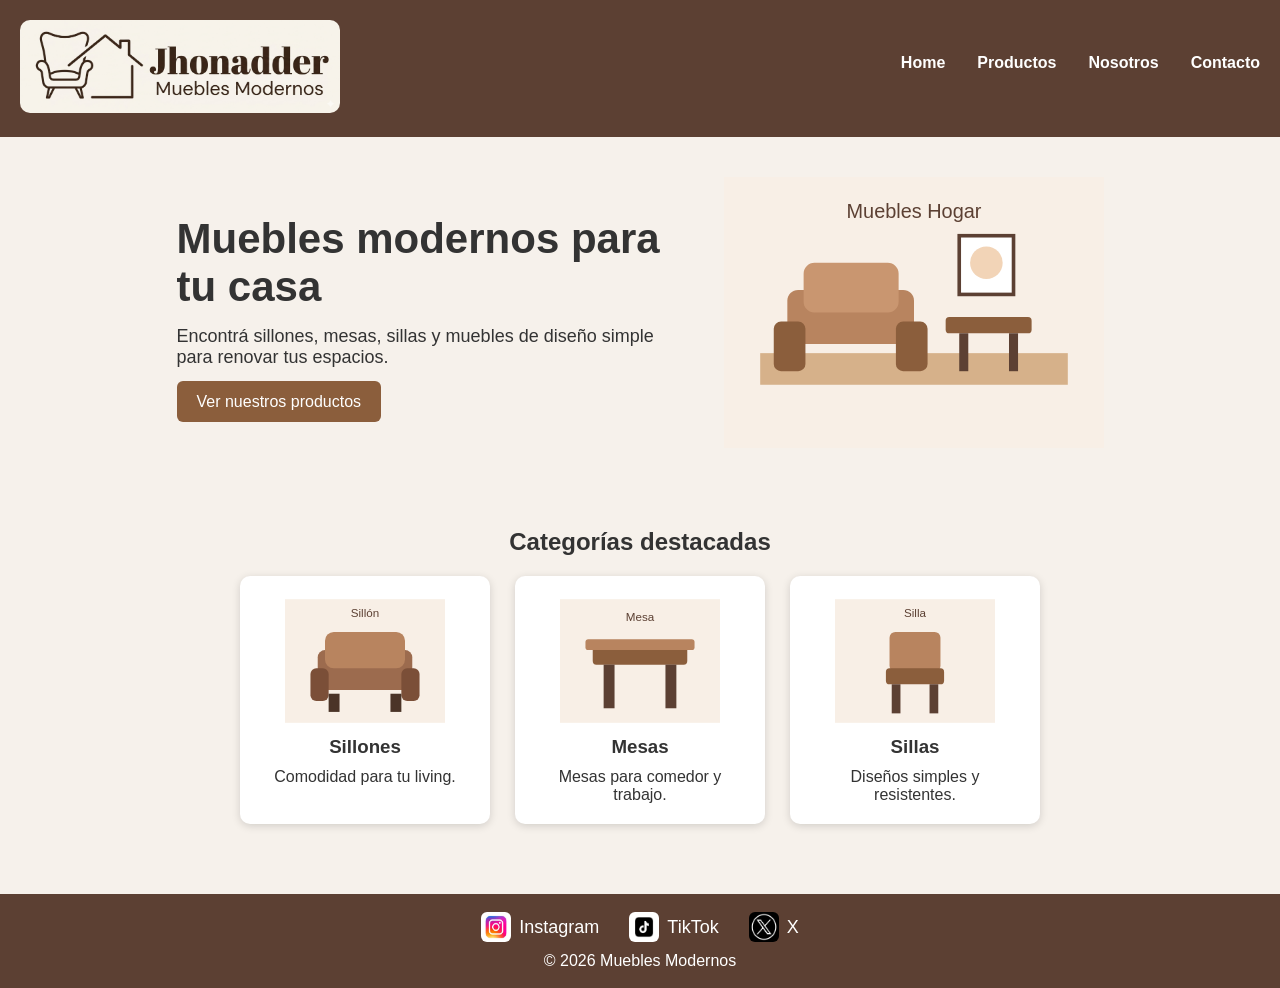
<file: index.html>
<!doctype html>
<html lang="es">
  <head>
    <meta charset="UTF-8" />
    <meta name="viewport" content="width=device-width, initial-scale=1.0" />
    <title>Muebles Hogar - Inicio</title>
    <link rel="icon" type="image/png" href="img/icono.png" />
    <link rel="stylesheet" href="css/styles.css" />
  </head>
  <body>
    <header class="header">
      <div class="logo-container">
        <a href="index.html">
          <img
            src="img/logo.png"
            alt="Jhonadder Muebles Modernos"
            class="logo-img"
          />
        </a>
      </div>

      <nav class="nav">
        <ul>
          <li><a href="index.html">Home</a></li>
          <li><a href="pages/productos.html">Productos</a></li>
          <li><a href="pages/nosotros.html">Nosotros</a></li>
          <li><a href="pages/contacto.html">Contacto</a></li>
        </ul>
      </nav>
    </header>

    <main>
      <section class="principal">
        <div class="principal-texto">
          <h1>Muebles modernos para tu casa</h1>
          <p>
            Encontrá sillones, mesas, sillas y muebles de diseño simple para
            renovar tus espacios.
          </p>
          <a class="boton" href="pages/productos.html"
            >Ver nuestros productos</a
          >
        </div>
        <img src="img/living.svg" alt="Living con muebles modernos" />
      </section>

      <section class="seccion">
        <h2>Categorías destacadas</h2>
        <div class="categorias">
          <article class="card">
            <img src="img/sillon.svg" alt="Sillón" />
            <h3>Sillones</h3>
            <p>Comodidad para tu living.</p>
          </article>
          <article class="card">
            <img src="img/mesa.svg" alt="Mesa" />
            <h3>Mesas</h3>
            <p>Mesas para comedor y trabajo.</p>
          </article>
          <article class="card">
            <img src="img/silla.svg" alt="Silla" />
            <h3>Sillas</h3>
            <p>Diseños simples y resistentes.</p>
          </article>
        </div>
      </section>
    </main>

    <footer class="footer">
      <nav class="social-nav">
        <ul>
          <li>
            <img src="img/instagram.png" alt="logo-Instagram" />
            Instagram
          </li>
        </ul>

        <ul>
          <li>
            <img src="img/tiktok.png" alt="logo-TikTok" />
            TikTok
          </li>
        </ul>

        <ul>
          <li>
            <img src="img/x.png" alt="logo-X" />
            X
          </li>
        </ul>
      </nav>

      <p>© 2026 Muebles Modernos</p>
    </footer>
  </body>
</html>
</file>
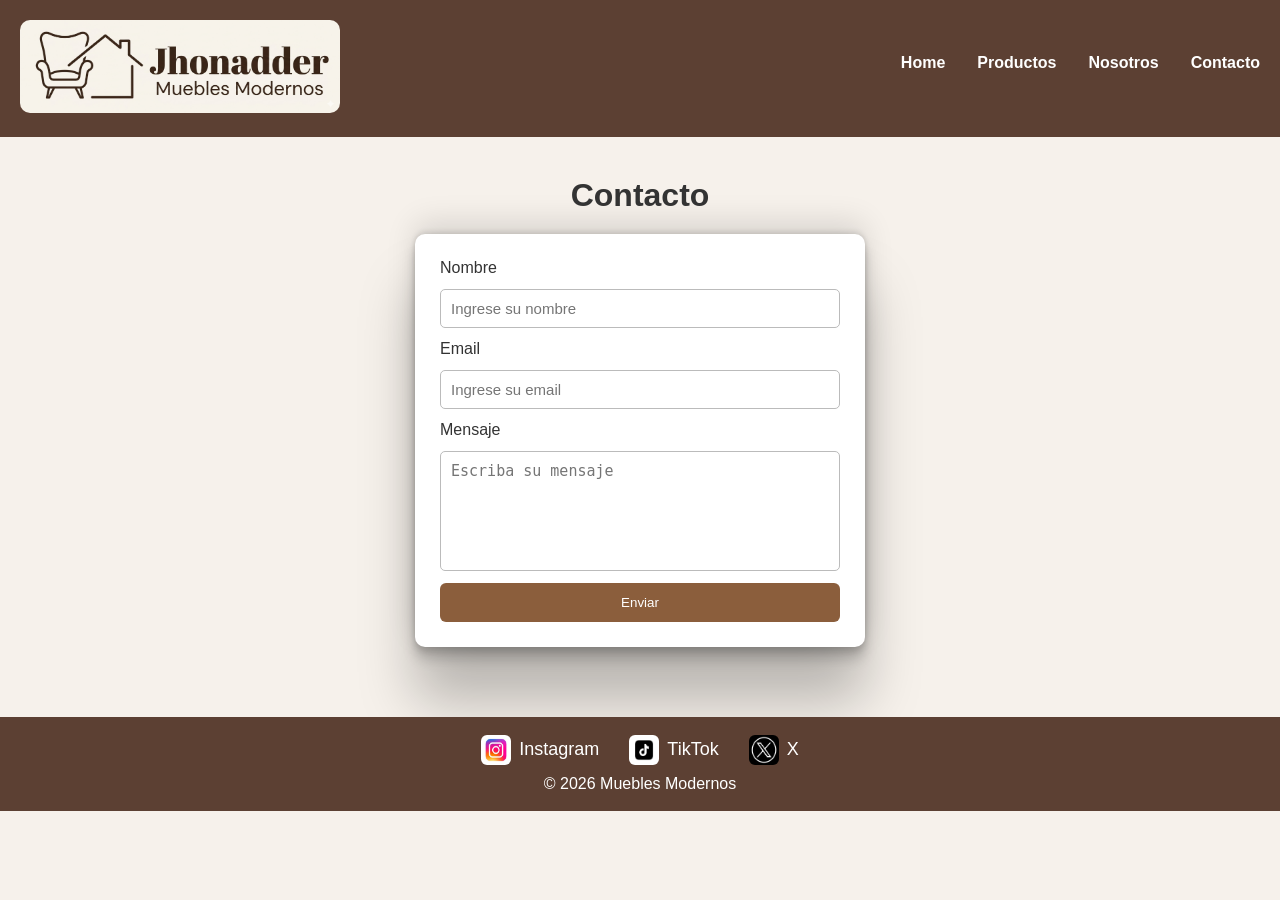
<file: pages/contacto.html>
<!doctype html>
<html lang="es">
  <head>
    <meta charset="UTF-8" />
    <meta name="viewport" content="width=device-width, initial-scale=1.0" />
    <title>Muebles Hogar - Contacto</title>
    <link rel="icon" type="image/png" href="../img/icono.png" />
    <link rel="stylesheet" href="../css/styles.css" />
  </head>
  <body>
    <header class="header">
      <div class="logo-container">
        <a href="../index.html">
          <img
            src="../img/logo.png"
            alt="Jhonadder Muebles Modernos"
            class="logo-img"
          />
        </a>
      </div>

      <nav class="nav">
        <ul>
          <li><a href="../index.html">Home</a></li>
          <li><a href="productos.html">Productos</a></li>
          <li><a href="nosotros.html">Nosotros</a></li>
          <li><a href="contacto.html">Contacto</a></li>
        </ul>
      </nav>
    </header>

    <main class="seccion contacto">
      <h1>Contacto</h1>
      <form class="formulario" action="" method="POST">
        <label>Nombre</label>
        <input
          id="nombre"
          type="text"
          name="nombre"
          placeholder="Ingrese su nombre"
        />

        <label for="email">Email</label>
        <input
          id="email"
          type="email"
          name="email"
          placeholder="Ingrese su email"
        />

        <label for="mensaje">Mensaje</label>
        <textarea
          id="mensaje"
          name="mensaje"
          placeholder="Escriba su mensaje"
        ></textarea>

        <button type="submit">Enviar</button>
      </form>
    </main>

    <footer class="footer">
      <nav class="social-nav">
        <ul>
          <li>
            <img src="../img/instagram.png" alt="logo-Instagram" />
            Instagram
          </li>
        </ul>

        <ul>
          <li>
            <img src="../img/tiktok.png" alt="logo-TikTok" />
            TikTok
          </li>
        </ul>

        <ul>
          <li>
            <img src="../img/x.png" alt="logo-X" />
            X
          </li>
        </ul>
      </nav>

      <p>© 2026 Muebles Modernos</p>
    </footer>
  </body>
</html>
</file>
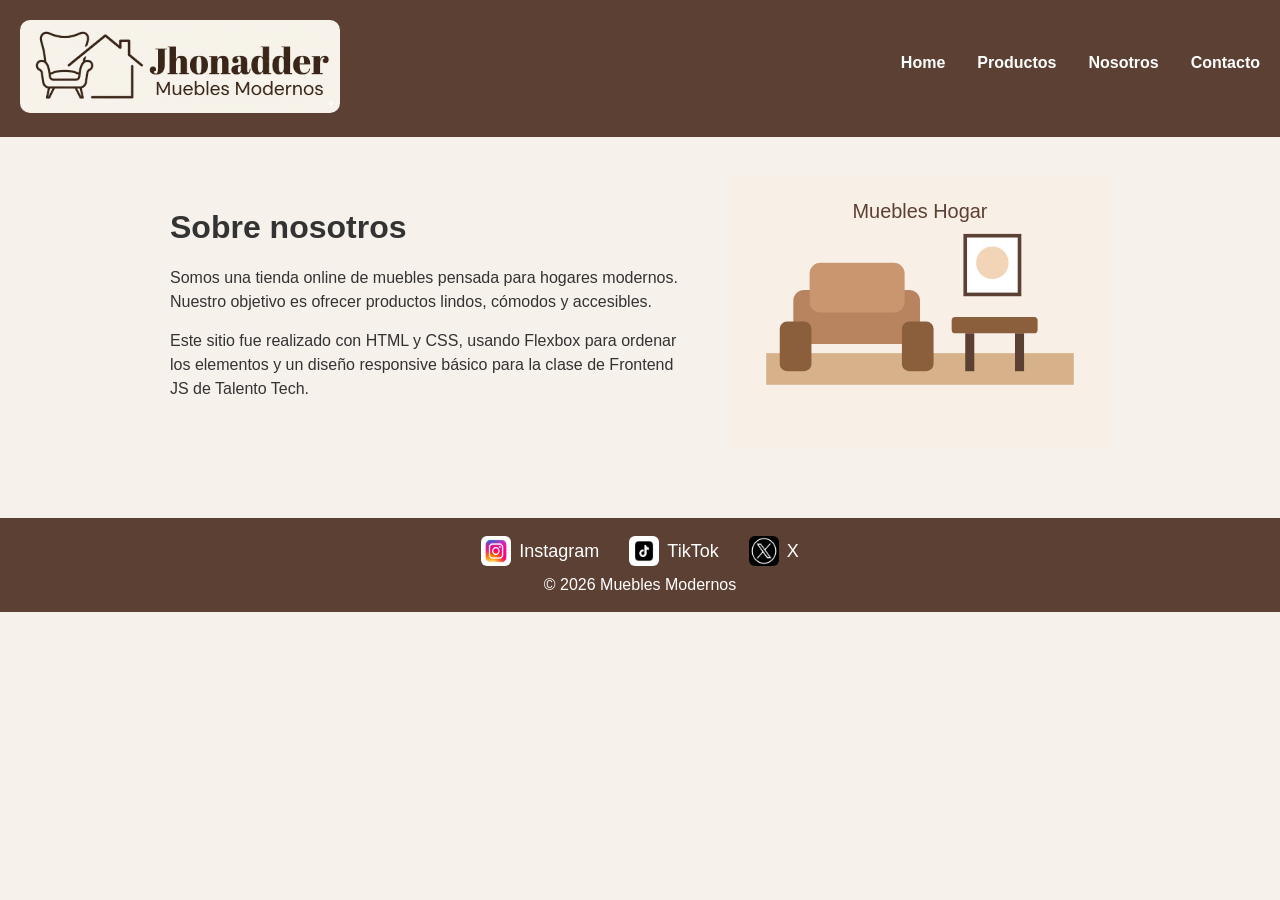
<file: pages/nosotros.html>
<!doctype html>
<html lang="es">
  <head>
    <meta charset="UTF-8" />
    <meta name="viewport" content="width=device-width, initial-scale=1.0" />
    <title>Muebles Hogar - Nosotros</title>
    <link rel="icon" type="image/png" href="../img/icono.png" />
    <link rel="stylesheet" href="../css/styles.css" />
  </head>
  <body>
    <header class="header">
      <div class="logo-container">
        <a href="../index.html">
          <img
            src="../img/logo.png"
            alt="Jhonadder Muebles Modernos"
            class="logo-img"
          />
        </a>
      </div>

      <nav class="nav">
        <ul>
          <li><a href="../index.html">Home</a></li>
          <li><a href="productos.html">Productos</a></li>
          <li><a href="nosotros.html">Nosotros</a></li>
          <li><a href="contacto.html">Contacto</a></li>
        </ul>
      </nav>
    </header>

    <main class="seccion nosotros">
      <div>
        <h1>Sobre nosotros</h1>
        <p>
          Somos una tienda online de muebles pensada para hogares modernos.
          Nuestro objetivo es ofrecer productos lindos, cómodos y accesibles.
        </p>
        <p>
          Este sitio fue realizado con HTML y CSS, usando Flexbox para ordenar
          los elementos y un diseño responsive básico para la clase de Frontend
          JS de Talento Tech.
        </p>
      </div>
      <img src="../img/living.svg" alt="Muebles del hogar" />
    </main>

    <footer class="footer">
      <nav class="social-nav">
        <ul>
          <li>
            <img src="../img/instagram.png" alt="logo-Instagram" />
            Instagram
          </li>
        </ul>

        <ul>
          <li>
            <img src="../img/tiktok.png" alt="logo-TikTok" />
            TikTok
          </li>
        </ul>

        <ul>
          <li>
            <img src="../img/x.png" alt="logo-X" />
            X
          </li>
        </ul>
      </nav>

      <p>© 2026 Muebles Modernos</p>
    </footer>
  </body>
</html>
</file>
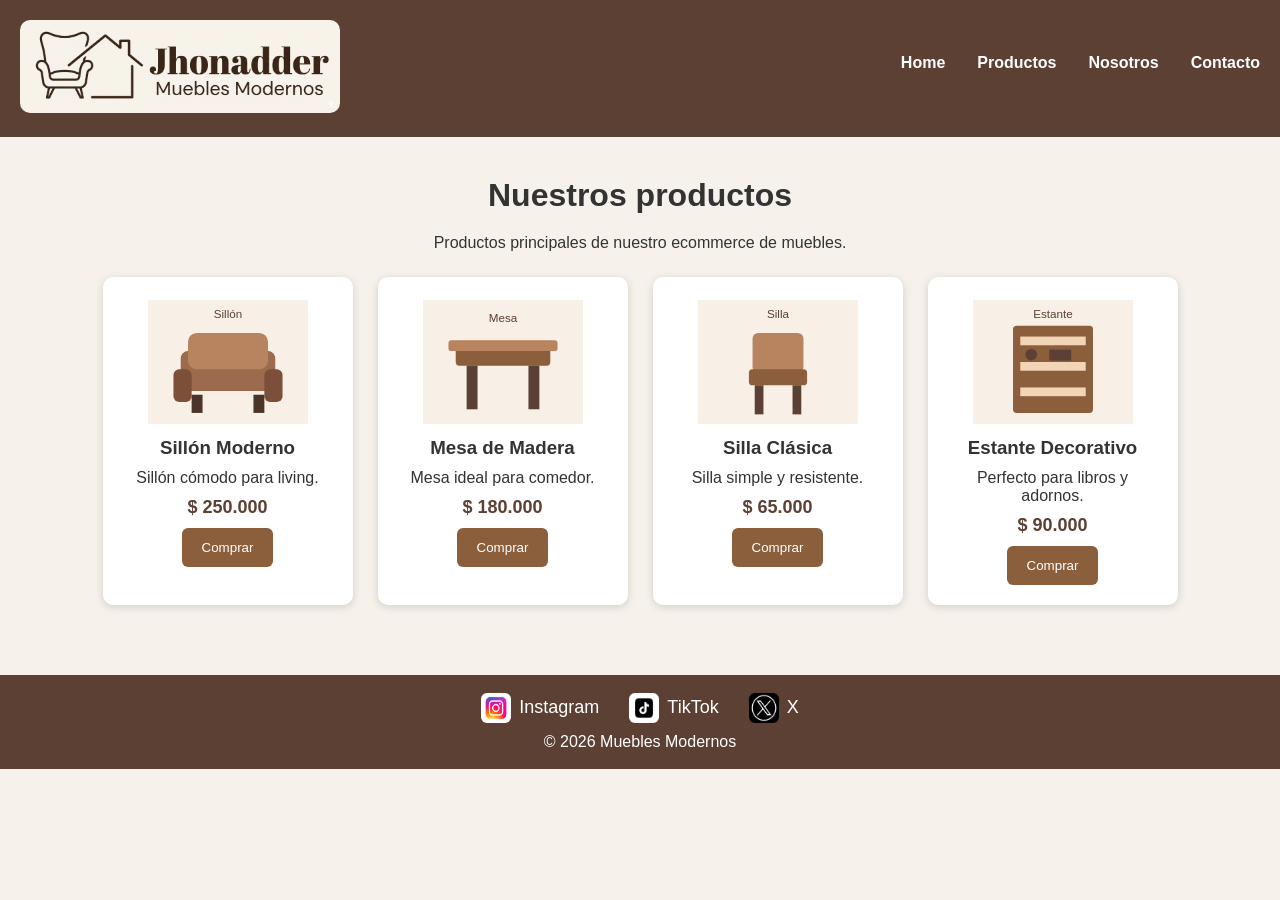
<file: pages/productos.html>
<!doctype html>
<html lang="es">
  <head>
    <meta charset="UTF-8" />
    <meta name="viewport" content="width=device-width, initial-scale=1.0" />
    <title>Muebles Hogar - Productos</title>
    <link rel="icon" type="image/png" href="../img/icono.png" />
    <link rel="stylesheet" href="../css/styles.css" />
  </head>
  <body>
    <header class="header">
      <div class="logo-container">
        <a href="../index.html">
          <img
            src="../img/logo.png"
            alt="Jhonadder Muebles Modernos"
            class="logo-img"
          />
        </a>
      </div>

      <nav class="nav">
        <ul>
          <li><a href="../index.html">Home</a></li>
          <li><a href="productos.html">Productos</a></li>
          <li><a href="nosotros.html">Nosotros</a></li>
          <li><a href="contacto.html">Contacto</a></li>
        </ul>
      </nav>
    </header>

    <main class="seccion">
      <h1>Nuestros productos</h1>
      <p class="texto-centro">
        Productos principales de nuestro ecommerce de muebles.
      </p>

      <div class="productos">
        <article class="producto">
          <img src="../img/sillon.svg" alt="Sillón moderno" />
          <h3>Sillón Moderno</h3>
          <p>Sillón cómodo para living.</p>
          <strong>$ 250.000</strong>
          <button>Comprar</button>
        </article>

        <article class="producto">
          <img src="../img/mesa.svg" alt="Mesa de madera" />
          <h3>Mesa de Madera</h3>
          <p>Mesa ideal para comedor.</p>
          <strong>$ 180.000</strong>
          <button>Comprar</button>
        </article>

        <article class="producto">
          <img src="../img/silla.svg" alt="Silla clásica" />
          <h3>Silla Clásica</h3>
          <p>Silla simple y resistente.</p>
          <strong>$ 65.000</strong>
          <button>Comprar</button>
        </article>

        <article class="producto">
          <img src="../img/estante.svg" alt="Estante" />
          <h3>Estante Decorativo</h3>
          <p>Perfecto para libros y adornos.</p>
          <strong>$ 90.000</strong>
          <button>Comprar</button>
        </article>
      </div>
    </main>

    <footer class="footer">
      <nav class="social-nav">
        <ul>
          <li>
            <img src="../img/instagram.png" alt="logo-Instagram" />
            Instagram
          </li>
        </ul>

        <ul>
          <li>
            <img src="../img/tiktok.png" alt="logo-TikTok" />
            TikTok
          </li>
        </ul>

        <ul>
          <li>
            <img src="../img/x.png" alt="logo-X" />
            X
          </li>
        </ul>
      </nav>

      <p>© 2026 Muebles Modernos</p>
    </footer>
  </body>
</html>
</file>
<file: css/styles.css>
* {
  margin: 0;
  padding: 0;
  box-sizing: border-box;
}

body {
  font-family: Arial, sans-serif;
  background-color: #f6f1eb;
  color: #333;
}

.header {
  display: flex;
  justify-content: space-between;
  align-items: center;
  padding: 20px;
  background-color: #5c4033;
  flex-wrap: wrap;
}

/* .logo {
  font-size: 24px;
  font-weight: bold;
} */

.nav {
  display: flex;
  gap: 20px;
  justify-content: center;
  margin-bottom: 10px;
  flex-wrap: wrap;
  text-decoration: none;
}
.nav ul {
  list-style: none;
  padding: 0;
  display: flex;
  gap: 2rem;
}
/* .nav li {
  display: flex;
  align-items: center;
  gap: 8px;
  font-size: 18px;
} */
.nav a {
  color: white;
  text-decoration: none;
  font-weight: bold;
}

.nav a:hover {
  color: #ffd7a8;
}

.principal {
  width: 80%;
  margin: auto;
  padding: 40px;
  display: flex;
  align-items: center;
  justify-content: space-around;
  gap: 30px;
}

.principal-texto {
  max-width: 500px;
}

.principal h1 {
  font-size: 42px;
  margin-bottom: 15px;
}

.principal p {
  font-size: 18px;
  margin-bottom: 25px;
}

.principal img,
.nosotros img {
  width: 380px;
  max-width: 100%;
}

.boton,
button {
  background-color: #8b5e3c;
  color: white;
  padding: 12px 20px;
  border: none;
  border-radius: 6px;
  text-decoration: none;
  cursor: pointer;
}

.boton:hover,
button:hover {
  background-color: #5c4033;
}

.seccion {
  padding: 40px;
  text-align: center;
}

.seccion h1,
.seccion h2 {
  margin-bottom: 20px;
}

.texto-centro {
  margin-bottom: 25px;
}

.categorias,
.productos {
  display: flex;
  justify-content: center;
  gap: 25px;
  flex-wrap: wrap;
}

.card,
.producto {
  background-color: white;
  width: 250px;
  padding: 20px;
  border-radius: 10px;
  box-shadow: 0 2px 8px rgba(0, 0, 0, 0.15);
  display: flex;
  flex-direction: column;
  align-items: center;
  gap: 10px;
}

.card img,
.producto img {
  width: 160px;
  height: 130px;
}

.producto strong {
  color: #5c4033;
  font-size: 18px;
}

.nosotros {
  display: flex;
  justify-content: center;
  align-items: center;
  gap: 40px;
  text-align: left;
}

.nosotros div {
  max-width: 520px;
}

.nosotros p {
  margin-bottom: 15px;
  line-height: 1.5;
}

.contacto {
  min-height: 450px;
}

.formulario {
  background-color: white;
  max-width: 450px;
  margin: auto;
  padding: 25px;
  border-radius: 10px;
  display: flex;
  flex-direction: column;
  gap: 12px;
  text-align: left;
  box-shadow:
    rgba(0, 0, 0, 0.25) 0px 54px 55px,
    rgba(0, 0, 0, 0.12) 0px -12px 30px,
    rgba(0, 0, 0, 0.12) 0px 4px 6px,
    rgba(0, 0, 0, 0.17) 0px 12px 13px,
    rgba(0, 0, 0, 0.09) 0px -3px 5px;
}

.formulario input,
.formulario textarea {
  padding: 10px;
  border: 1px solid #bbb;
  border-radius: 5px;
  font-size: 15px;
}

.formulario textarea {
  height: 120px;
  resize: none;
}

.footer {
  background-color: #5c4033;
  color: white;
  text-align: center;
  padding: 18px;
  margin-top: 30px;
}

@media (max-width: 768px) {
  .header {
    flex-direction: column;
    gap: 15px;
  }

  .nav {
    flex-direction: column;
    align-items: center;
    gap: 10px;
  }

  .principal,
  .nosotros {
    flex-direction: column;
    text-align: center;
    padding: 25px;
  }

  .principal h1 {
    font-size: 32px;
  }

  .card,
  .producto {
    width: 90%;
  }
}

.logo-container {
  display: flex;
  align-items: center;
}

.logo-img {
  width: 320px;
  max-width: 100%;
  height: auto;
  border-radius: 10px;
}

.social-nav {
  display: flex;
  justify-content: center;
  gap: 30px;
  margin-bottom: 10px;
  flex-wrap: wrap;
}

.social-nav ul {
  list-style: none;
  padding: 0;
}

.social-nav li {
  display: flex;
  align-items: center;
  gap: 8px;
  font-size: 18px;
}

.social-nav img {
  width: 30px;
  height: 30px;
  border-radius: 6px;
}
</file>
